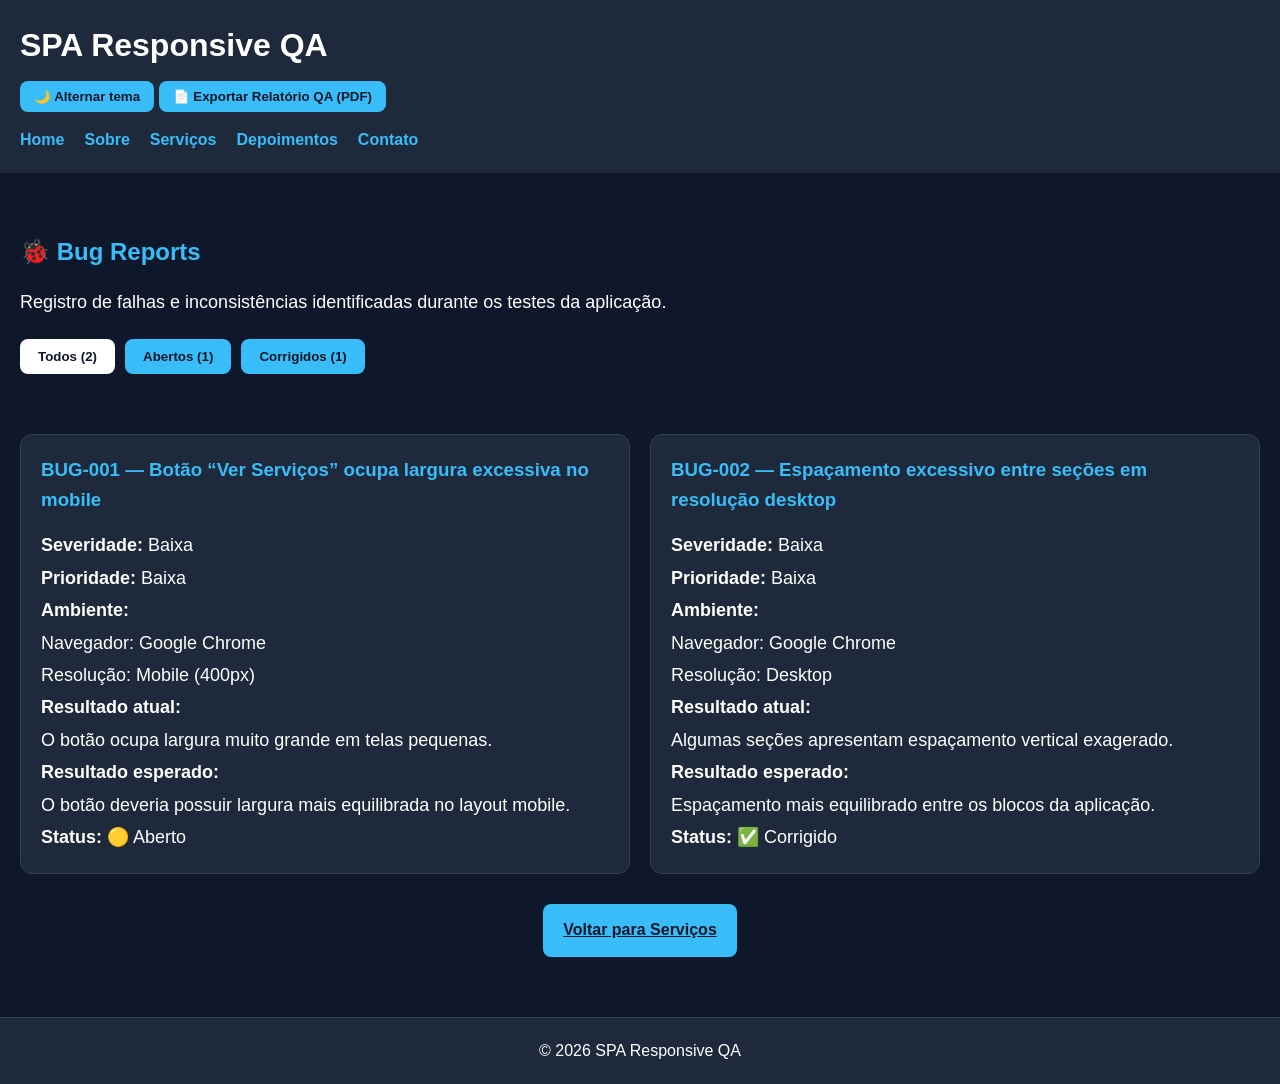
<file: bugs.html>
<!DOCTYPE html>
<html lang="pt-BR">

<head>
    <meta charset="UTF-8">
    <meta name="viewport" content="width=device-width, initial-scale=1.0">
    <title>Bug Reports | SPA Responsive QA</title>
    <link rel="stylesheet" href="style.css">
</head>

<body>
    <div id="relatorio-qa">
        <header>
            <h1>SPA Responsive QA</h1>

            <div class="header-buttons">

                <button id="toggle-theme" class="botao-tema">
                    🌙 Alternar tema
                </button>

                <button id="exportarRelatorioBtn" class="botao-tema">
                    📄 Exportar Relatório QA (PDF)
                </button>

            </div>
            <nav>
                <ul>
                    <li><a href="index.html#home">Home</a></li>
                    <li><a href="index.html#sobre">Sobre</a></li>
                    <li><a href="index.html#servicos">Serviços</a></li>
                    <li><a href="index.html#depoimentos">Depoimentos</a></li>
                    <li><a href="index.html#contato">Contato</a></li>
                </ul>
            </nav>
        </header>

        <section>
            <h2>🐞 Bug Reports</h2>
            <p>Registro de falhas e inconsistências identificadas durante os testes da aplicação.</p>

            <div class="filtros">

                <button class="filtro-btn ativo" onclick="filtrarBugs('todos', this)">
                    Todos (<span id="count-todos">0</span>)
                </button>

                <button class="filtro-btn" onclick="filtrarBugs('aberto', this)">
                    Abertos (<span id="count-abertos">0</span>)
                </button>

                <button class="filtro-btn" onclick="filtrarBugs('corrigido', this)">
                    Corrigidos (<span id="count-corrigidos">0</span>)
                </button>

            </div>

            <div class="cards-container cards-centralizados">

                <div class="card bug-card" data-status="aberto">
                    <h3>BUG-001 — Botão “Ver Serviços” ocupa largura excessiva no mobile</h3>

                    <p><strong>Severidade:</strong> Baixa</p>
                    <p><strong>Prioridade:</strong> Baixa</p>

                    <p><strong>Ambiente:</strong></p>
                    <p>Navegador: Google Chrome</p>
                    <p>Resolução: Mobile (400px)</p>

                    <p><strong>Resultado atual:</strong></p>
                    <p>O botão ocupa largura muito grande em telas pequenas.</p>

                    <p><strong>Resultado esperado:</strong></p>
                    <p>O botão deveria possuir largura mais equilibrada no layout mobile.</p>

                    <p><strong>Status:</strong> 🟡 Aberto</p>
                </div>

                <div class="card bug-card" data-status="corrigido">
                    <h3>BUG-002 — Espaçamento excessivo entre seções em resolução desktop</h3>

                    <p><strong>Severidade:</strong> Baixa</p>
                    <p><strong>Prioridade:</strong> Baixa</p>

                    <p><strong>Ambiente:</strong></p>
                    <p>Navegador: Google Chrome</p>
                    <p>Resolução: Desktop</p>

                    <p><strong>Resultado atual:</strong></p>
                    <p>Algumas seções apresentam espaçamento vertical exagerado.</p>

                    <p><strong>Resultado esperado:</strong></p>
                    <p>Espaçamento mais equilibrado entre os blocos da aplicação.</p>

                    <p><strong>Status:</strong> ✅ Corrigido</p>
                </div>

            </div>

            <p class="botao-container">
                <a href="index.html#servicos" class="botao">
                    Voltar para Serviços
                </a>
            </p>
        </section>

        <footer>
            <p>© 2026 SPA Responsive QA</p>
        </footer>

    </div>

    <script src="script.js"></script>
</body>

</html>
</file>
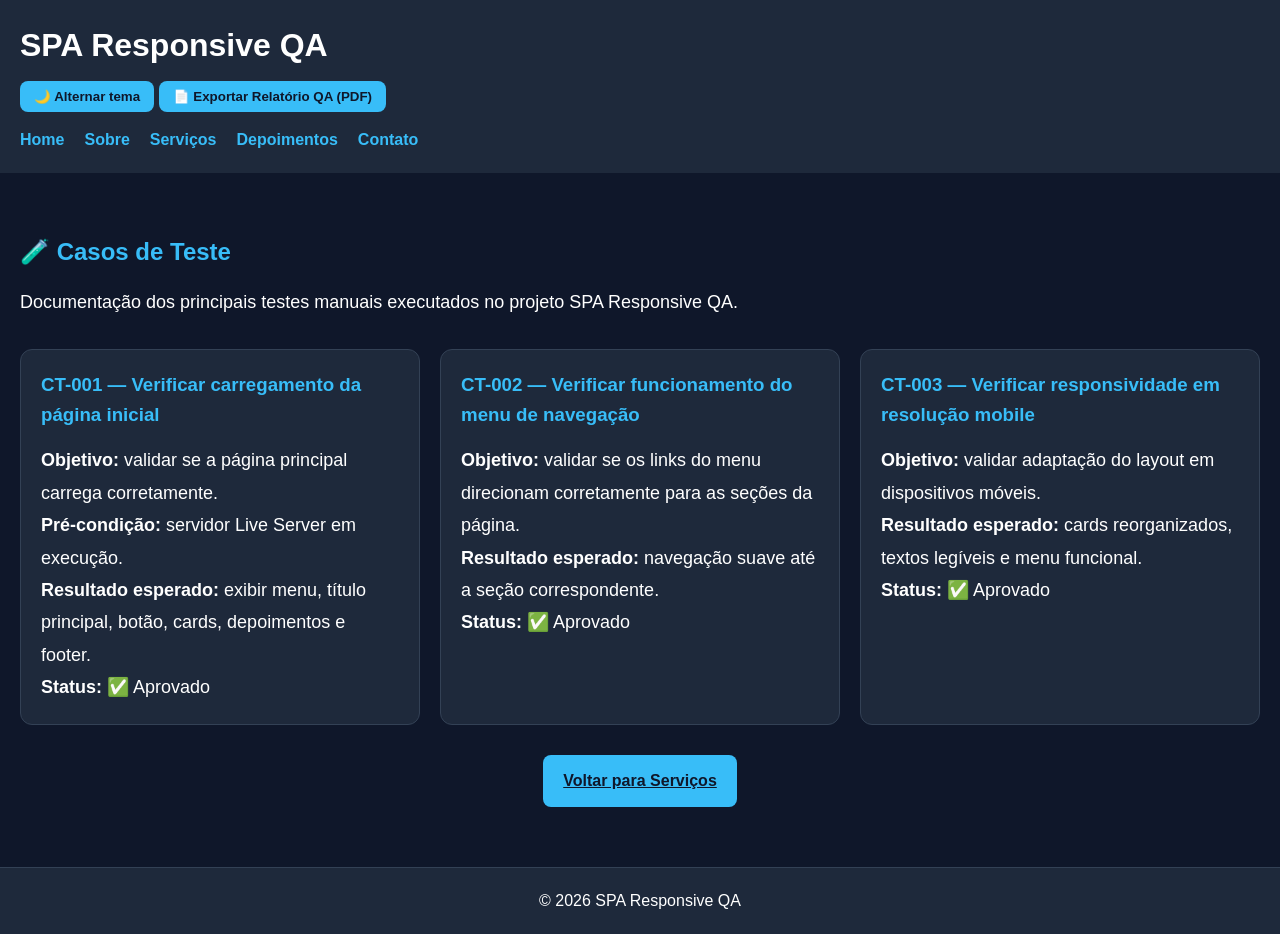
<file: casos-de-teste.html>
<!DOCTYPE html>
<html lang="pt-BR">

<head>
    <meta charset="UTF-8">
    <meta name="viewport" content="width=device-width, initial-scale=1.0">
    <title>Casos de Teste | SPA Responsive QA</title>
    <link rel="stylesheet" href="style.css">
</head>

<body>
    <div id="relatorio-qa">
        <header>
            <h1>SPA Responsive QA</h1>
            <div class="header-buttons">
                <button id="toggle-theme" class="botao-tema">
                    🌙 Alternar tema
                </button>

                <button id="exportarRelatorioBtn" class="botao-tema">
                    📄 Exportar Relatório QA (PDF)
                </button>
            </div>
            <nav>
                <ul>
                    <li><a href="index.html#home">Home</a></li>
                    <li><a href="index.html#sobre">Sobre</a></li>
                    <li><a href="index.html#servicos">Serviços</a></li>
                    <li><a href="index.html#depoimentos">Depoimentos</a></li>
                    <li><a href="index.html#contato">Contato</a></li>
                </ul>
            </nav>
        </header>

        <section>
            <h2>🧪 Casos de Teste</h2>
            <p>Documentação dos principais testes manuais executados no projeto SPA Responsive QA.</p>

            <div class="cards-container cards-centralizados">

                <div class="card">
                    <h3>CT-001 — Verificar carregamento da página inicial</h3>
                    <p><strong>Objetivo:</strong> validar se a página principal carrega corretamente.</p>
                    <p><strong>Pré-condição:</strong> servidor Live Server em execução.</p>
                    <p><strong>Resultado esperado:</strong> exibir menu, título principal, botão, cards, depoimentos e
                        footer.</p>
                    <p><strong>Status:</strong> ✅ Aprovado</p>
                </div>

                <div class="card">
                    <h3>CT-002 — Verificar funcionamento do menu de navegação</h3>
                    <p><strong>Objetivo:</strong> validar se os links do menu direcionam corretamente para as seções da
                        página.</p>
                    <p><strong>Resultado esperado:</strong> navegação suave até a seção correspondente.</p>
                    <p><strong>Status:</strong> ✅ Aprovado</p>
                </div>

                <div class="card">
                    <h3>CT-003 — Verificar responsividade em resolução mobile</h3>
                    <p><strong>Objetivo:</strong> validar adaptação do layout em dispositivos móveis.</p>
                    <p><strong>Resultado esperado:</strong> cards reorganizados, textos legíveis e menu funcional.</p>
                    <p><strong>Status:</strong> ✅ Aprovado</p>
                </div>

            </div>

            <p class="botao-container">
                <a href="index.html#servicos" class="botao">Voltar para Serviços</a>
            </p>
        </section>

        <footer>
            <p>© 2026 SPA Responsive QA</p>
        </footer>
    </div>

    <script src="script.js"></script>
</body>

</html>
</file>
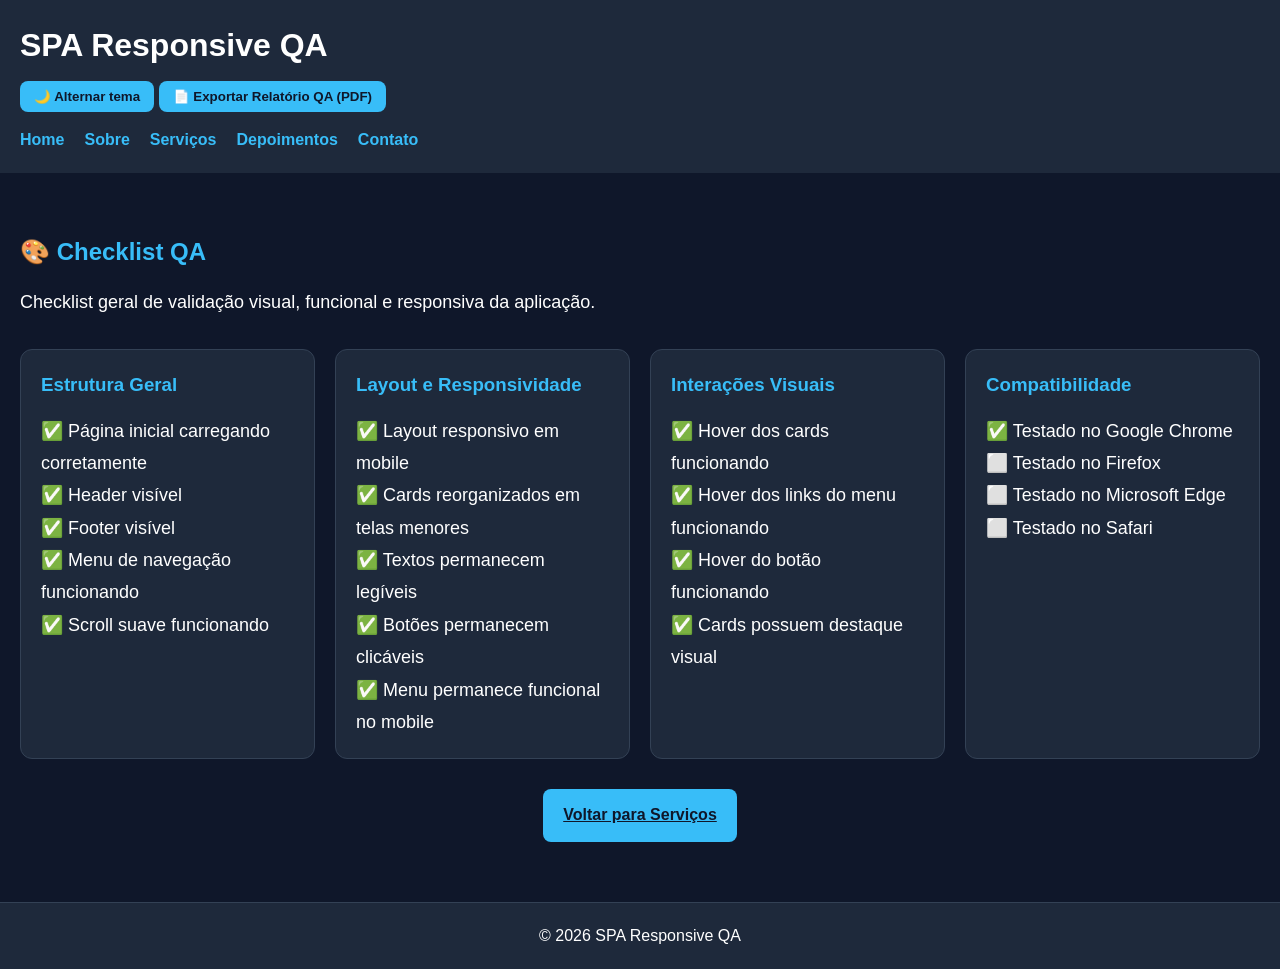
<file: checklist-qa.html>
<!DOCTYPE html>
<html lang="pt-BR">

<head>
    <meta charset="UTF-8">
    <meta name="viewport" content="width=device-width, initial-scale=1.0">
    <title>Checklist QA | SPA Responsive QA</title>
    <link rel="stylesheet" href="style.css">
</head>

<body>
    <div id="relatorio-qa">
        <header>
            <h1>SPA Responsive QA</h1>
            <div class="header-buttons">
                <button id="toggle-theme" class="botao-tema">
                    🌙 Alternar tema
                </button>
                <button id="exportarRelatorioBtn" class="botao-tema">
                    📄 Exportar Relatório QA (PDF)
                </button>
            </div>
            <nav>
                <ul>
                    <li><a href="index.html#home">Home</a></li>
                    <li><a href="index.html#sobre">Sobre</a></li>
                    <li><a href="index.html#servicos">Serviços</a></li>
                    <li><a href="index.html#depoimentos">Depoimentos</a></li>
                    <li><a href="index.html#contato">Contato</a></li>
                </ul>
            </nav>
        </header>

        <section>
            <h2>🎨 Checklist QA</h2>
            <p>Checklist geral de validação visual, funcional e responsiva da aplicação.</p>

            <div class="cards-container cards-centralizados">

                <div class="card">
                    <h3>Estrutura Geral</h3>
                    <p>✅ Página inicial carregando corretamente</p>
                    <p>✅ Header visível</p>
                    <p>✅ Footer visível</p>
                    <p>✅ Menu de navegação funcionando</p>
                    <p>✅ Scroll suave funcionando</p>
                </div>

                <div class="card">
                    <h3>Layout e Responsividade</h3>
                    <p>✅ Layout responsivo em mobile</p>
                    <p>✅ Cards reorganizados em telas menores</p>
                    <p>✅ Textos permanecem legíveis</p>
                    <p>✅ Botões permanecem clicáveis</p>
                    <p>✅ Menu permanece funcional no mobile</p>
                </div>

                <div class="card">
                    <h3>Interações Visuais</h3>
                    <p>✅ Hover dos cards funcionando</p>
                    <p>✅ Hover dos links do menu funcionando</p>
                    <p>✅ Hover do botão funcionando</p>
                    <p>✅ Cards possuem destaque visual</p>
                </div>

                <div class="card">
                    <h3>Compatibilidade</h3>
                    <p>✅ Testado no Google Chrome</p>
                    <p>⬜ Testado no Firefox</p>
                    <p>⬜ Testado no Microsoft Edge</p>
                    <p>⬜ Testado no Safari</p>
                </div>

            </div>

            <p class="botao-container">
                <a href="index.html#servicos" class="botao">Voltar para Serviços</a>
            </p>
        </section>

        <footer>
            <p>© 2026 SPA Responsive QA</p>
        </footer>
    </div>

    <script src="script.js"></script>
</body>

</html>
</file>
<file: style.css>
* {
    margin: 0;
    padding: 0;
    box-sizing: border-box;
}

body {
    font-family: Arial, sans-serif;
    background-color: #0f172a;
    color: white;
    line-height: 1.6;
}

header {
    background-color: #1e293b;
    padding: 20px;
    position: sticky;
    top: 0;
}

header h1 {
    margin-bottom: 10px;
}

nav ul {
    display: flex;
    gap: 20px;
    list-style: none;
}

nav a {
    color: #38bdf8;
    text-decoration: none;
    font-weight: bold;
    transition: 0.3s;
}

nav a:hover {
    color: #ffffff;
}

section {
    padding: 60px 20px;
    border-bottom: 1px solid #334155;

    display: flex;
    flex-direction: column;
    justify-content: center;
    scroll-margin-top: 120px;
}

section h2 {
    margin-bottom: 15px;
    color: #38bdf8;
}

footer {
    text-align: center;
    padding: 20px;
    background-color: #1e293b;
}

html {
    scroll-behavior: smooth;
}

section p {
    max-width: 900px;
    line-height: 1.8;
    font-size: 18px;
}

section:hover {
    background-color: #0b1733;
    transition: 0.3s;
}

@media (max-width: 768px) {

    header h1 {
        font-size: 32px;
    }

    nav ul {
        flex-direction: row;
        gap: 20px;
        overflow-x: auto;
        white-space: nowrap;
        padding-bottom: 10px;
    }

    nav {
        overflow-x: auto;
    }

    nav a {
        font-size: 16px;
    }

    section {
        padding: 40px 15px;
    }

    section p {
        font-size: 16px;
    }
}

.botao {
    background-color: #38bdf8;
    color: #0f172a;
    border: none;
    padding: 12px 20px;
    border-radius: 8px;
    font-size: 16px;
    font-weight: bold;
    cursor: pointer;
    transition: 0.3s;
    display: inline-block;
}

.botao-tema {
    background-color: #38bdf8;
    color: #0f172a;
    border: none;
    padding: 8px 14px;
    border-radius: 8px;
    font-weight: bold;
    cursor: pointer;
    margin-bottom: 15px;
    transition: 0.3s;
}

.botao-tema:hover {
    background-color: #ffffff;
}

.botao-container {
    width: 100%;
    max-width: none;
    display: flex;
    justify-content: center;
    margin-top: 30px;
}

.botao:hover {
    background-color: #ffffff;
}

.cards-container {
    display: flex;
    gap: 20px;
    margin-top: 30px;
    flex-wrap: wrap;
    justify-content: center;
}

.card {
    background-color: #1e293b;
    padding: 20px;
    border-radius: 12px;
    flex: 1;
    min-width: 250px;
    transition: 0.3s;
    border: 1px solid #334155;
}

.cards-centralizados {
    justify-content: center;
}

.card-centralizado {
    text-align: center;
}

.card:hover {
    transform: translateY(-5px);
    background-color: #273549;
}

.card h3 {
    color: #38bdf8;
    margin-bottom: 15px;
}

#home {
    min-height: auto;
}

#home h2 {
    font-size: 48px;
    max-width: 700px;
    line-height: 1.2;
}

#home p {
    max-width: 700px;
    margin: 20px 0;
}

section {
    scroll-margin-top: 120px;
}

@media (max-width: 768px) {
    section {
        scroll-margin-top: 120px;
    }
}

.filtros {
    display: flex;
    gap: 10px;
    margin: 20px 0 30px;
    flex-wrap: wrap;
}

.filtros button {
    background-color: #38bdf8;
    color: #0f172a;
    border: none;
    padding: 10px 18px;
    border-radius: 8px;
    font-weight: bold;
    cursor: pointer;
    transition: 0.3s;
}

.filtros button:hover {
    background-color: #ffffff;
}

.filtro-btn.ativo {
    background-color: #ffffff;
    color: #0f172a;
}

.light-mode {
    background-color: #f4f7fb;
    color: #0f172a;
}

.light-mode header {
    background-color: #dbeafe;
}

.light-mode section {
    border-color: #cbd5e1;
}

.light-mode .card {
    background-color: #ffffff;
    color: #0f172a;
    border: 1px solid #cbd5e1;
}

.light-mode h1,
.light-mode h2,
.light-mode h3 {
    color: #2563eb;
}

.light-mode p,
.light-mode li {
    color: #1e293b;
}

.light-mode nav a {
    color: #2563eb;
}

.light-mode .botao,
.light-mode .botao-tema,
.light-mode .filtro-btn {
    background-color: #2563eb;
    color: white;
}

.light-mode .botao:hover,
.light-mode .botao-tema:hover,
.light-mode .filtro-btn:hover {
    background-color: #1d4ed8;
}

.light-mode section:hover {
    background-color: #f4f7fb;
}

.light-mode #home:hover {
    background-color: #f4f7fb;
}

.light-mode .card:hover {
    background-color: #ffffff;
}

/* Tema claro - rodapé */
.light-mode footer {
    background-color: #dbeafe;
    color: #0f172a;
    border-top: 1px solid #cbd5e1;
}

.card a:visited,
.card-link:visited,
.card-link p:visited {
    color: #38bdf8;
}

body:not(.light-mode) .card a:hover,
body:not(.light-mode) .card-link:hover,
body:not(.light-mode) .card-link:hover p {
    color: #ffffff;
}

body:not(.light-mode) .botao {
    background-color: #38bdf8;
    color: #0f172a;
}

body:not(.light-mode) .botao:hover {
    background-color: #ffffff;
    color: #0f172a;
}

/* Centralizar botões do Dashboard QA */
.dashboard-botoes {
    display: flex;
    justify-content: center;
    gap: 1rem;
    flex-wrap: wrap;
    margin-bottom: 2rem;
}

/* --- Estilos para a Barra de Progresso Animada --- */

/* Container da barra de progresso: uma "trilha" de fundo */
.progress-bar-container {
    width: 100%;
    background-color: #e0e0e0;
    /* Cor do fundo da trilha */
    border-radius: 25px;
    /* Bordas arredondadas */
    margin: 20px 0;
    /* Espaçamento vertical */
    overflow: hidden;
    /* Garante que a barra interna não vaze */
    box-shadow: inset 0 1px 3px rgba(0, 0, 0, 0.2);
    /* Sombra interna sutil */
}

/* A barra de progresso que vai crescer */
.progress-bar-fill {
    width: 0%;
    /* Começa em 0% de largura */
    height: 25px;
    /* Altura da barra */
    background: linear-gradient(to right, #dbeafe, #1d4ed8);
    /* 🌟 Degradê de azul claro para escuro 🌟 */
    border-radius: 25px;
    /* Mantém as bordas arredondadas */
    transition: width 0.5s ease-out;
    /* 🔥 A MÁGICA ACONTECE AQUI 🔥 */
    /* A propriedade 'width' terá uma transição suave */
    display: flex;
    align-items: center;
    justify-content: flex-end;
    padding-right: 10px;
    box-sizing: border-box;
    color: white;
    font-size: 12px;
    font-weight: bold;
}

/* --- Centralização do Assistente QA --- */

#qa-flow {
    text-align: center;
}

#qa-flow button,
#qa-flow .botao {
    display: inline-block;
    margin: 8px;
}

/* Centralização forçada para pergunta e contador */
#pergunta-qa,
#progresso-qa {
    text-align: center !important;
    width: 100% !important;
    display: block !important;
    margin-left: auto !important;
    margin-right: auto !important;
}

/* ===== UTILITÁRIO PARA ESCONDER ELEMENTOS NO PDF ===== */
.no-pdf {
    display: none !important;
}

@media print {
    /* Esconde elementos desnecessários */
    #exportarRelatorioBtn,
    .botao-tema,
    .botao-exportar,
    nav,
    .header-buttons,
    .dashboard-botoes,
    #toggle-theme {
        display: none !important;
    }

    /* Força impressão com cores originais */
    body, #relatorio-qa {
        -webkit-print-color-adjust: exact;
        print-color-adjust: exact;
        margin: 0;
        padding: 0.5cm;
        width: 100%;
        font-size: 12pt;
    }

    /* Ajusta dashboard para caber no papel */
    #dashboard-qa,
    .cards-container,
    .dashboard-card {
        width: 100% !important;
        max-width: 100% !important;
        margin: 0 auto !important;
        padding: 0 !important;
    }

    .cards-container {
        display: flex !important;
        flex-wrap: wrap !important;
        justify-content: space-between !important;
    }

    .dashboard-card {
        flex: 1 1 45% !important;
        margin: 10px !important;
        page-break-inside: avoid;
    }

    canvas {
        width: 100% !important;
        height: auto !important;
        max-height: 300px !important;
    }

    .card, section, canvas {
        page-break-inside: avoid;
    }

    section, .card, .dashboard-card {
        overflow: visible !important;
        word-wrap: break-word !important;
    }

    #dashboard-qa {
        page-break-inside: avoid;
    }
}
</file>
